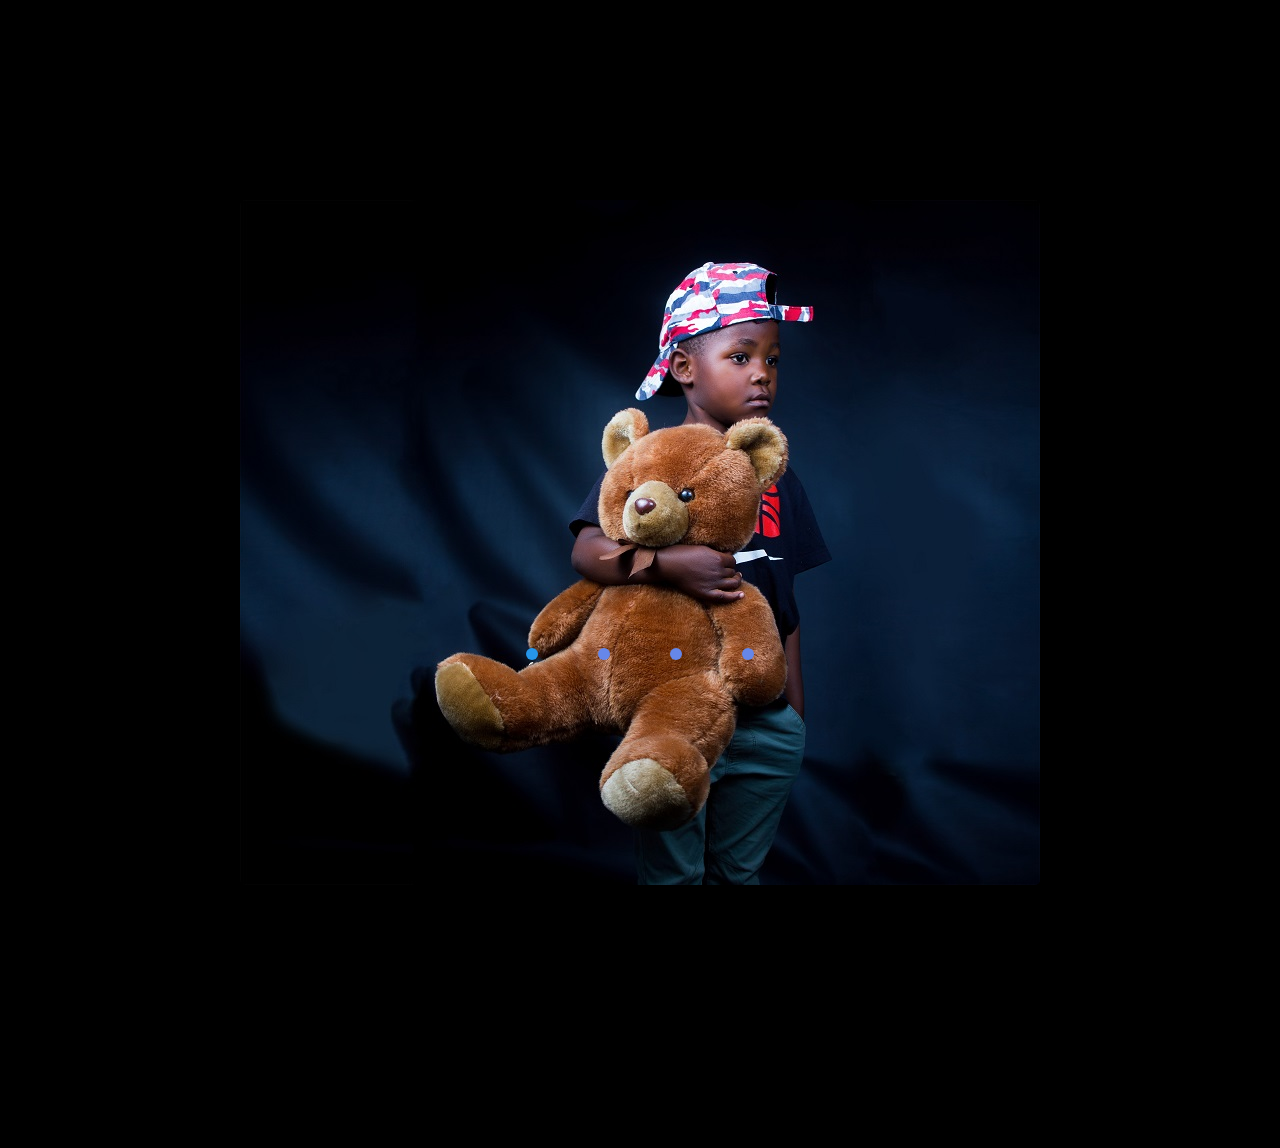
<file: Faizal.html>
<!DOCTYPE html>
<html lang="en">
<head>
    <meta charset="UTF-8">
    <meta http-equiv="X-UA-Compatible" content="IE=edge">
    <meta name="viewport" content="width=device-width, initial-scale=1.0">
    <link rel="stylesheet" href="css/stylee.css">
    <title>Tonny-Walker</title>
</head>
<body>
    <div class="img-slider">
        <div class="slide active">
            <img src="images/Welton.jpg" alt="">

        </div>

        <div class="slide">
            <img src="images/welton...JPG" alt="">

        </div>

        <div class="slide">
            <img src="images/IMG_4928-Editar copy.jpg" alt="">

        </div>

        <div class="slide">
            <img src="images/Weltonx copy.JPG" alt="">

        </div>
        <div class="navigation">
            <div class="btn active"></div>
            <div class="btn"></div>
            <div class="btn"></div>
            <div class="btn"></div>
        </div>

    </div>
    <script type="text/javascript">
    var slides = document.querySelectorAll('.slide');
    var btns = document.querySelectorAll('.btn');
    let currentSlide = 1;
    
    //Javascript para slide manual
    var manualNav = function(manual){
        slides.forEach((slide) => {
            slide.classList.remove('active');


            btns.forEach((btn) => {
                btn.classList.remove('active');

            })
        })



        slides[manual].classList.add('active');
        btns[manual].classList.add('active');
    }

    btns.forEach((btn, i) =>{
        btn.addEventListener("click", () => {
            manualNav(i);
            currentSlide = i;


        });

    });

    </script>
</body>
</html>
</file>
<file: css/stylee.css>
*{
    padding: 0;
    margin: 0;
    box-sizing: border-box;
    
}

body{
    height: 100vh;
    display: flex;
    justify-content: center;
    align-items: center;
    background: black;
}

.img-slider{
    position: relative;
    width: 800px;
    height: 500px;
    margin: 10px;
    background: black;
}

.img-slider .slide{
    z-index: 1;
    position: absolute;
    width: 100%;
    clip-path: circle(0% at 0 50%);
}

.img-slider .slide.active{
    clip-path: circle(150% at 0 50%); 
    transition: 1.5s;
    transition-property:clip-path ;

}

.img-slider .slide img{
    z-index: 1;
    width: 100%;
    border-radius: 5px;
}

.img-slider .navigation{
    z-index: 2;
    position: absolute;
    display: flex;
    bottom: 10px;
    left: 50%;
    transform: translateX(-50%);
}

.img-slider .navigation .btn{
    background:rgb(102, 135, 233);
    width: 12px;
    height: 12px;
    margin: 30px;
    border-radius: 50%;
    cursor: pointer;
}
.img-slider .navigation .btn.active{
    background: #2696E9;
    box-shadow: 0 0 2px rgb(0, 0, 0, 0.5);
}

@media(max-width: 820px){
    .img-slider{
        width: 600px;
        height: 375px;
    }


.img-slider .navigation{
    bottom: 25px;
}
.img-slider .navigation .btn{
    width: 10px;
    height: 10px;
    margin: 8px;
}
}
@media(max-width: 620px){
    .img-slider{
        width: 400px;
        height: 250px;
    }


.img-slider .navigation{
    bottom: 15px;
}
.img-slider .navigation .btn{
    width: 8px;
    height: 8px;
    margin: 6px;
}
}

@media(max-width: 420px){
    .img-slider{
        width: 320px;
        height: 200px;
    }


.img-slider .navigation{
    bottom: 10px;
}

}
</file>
